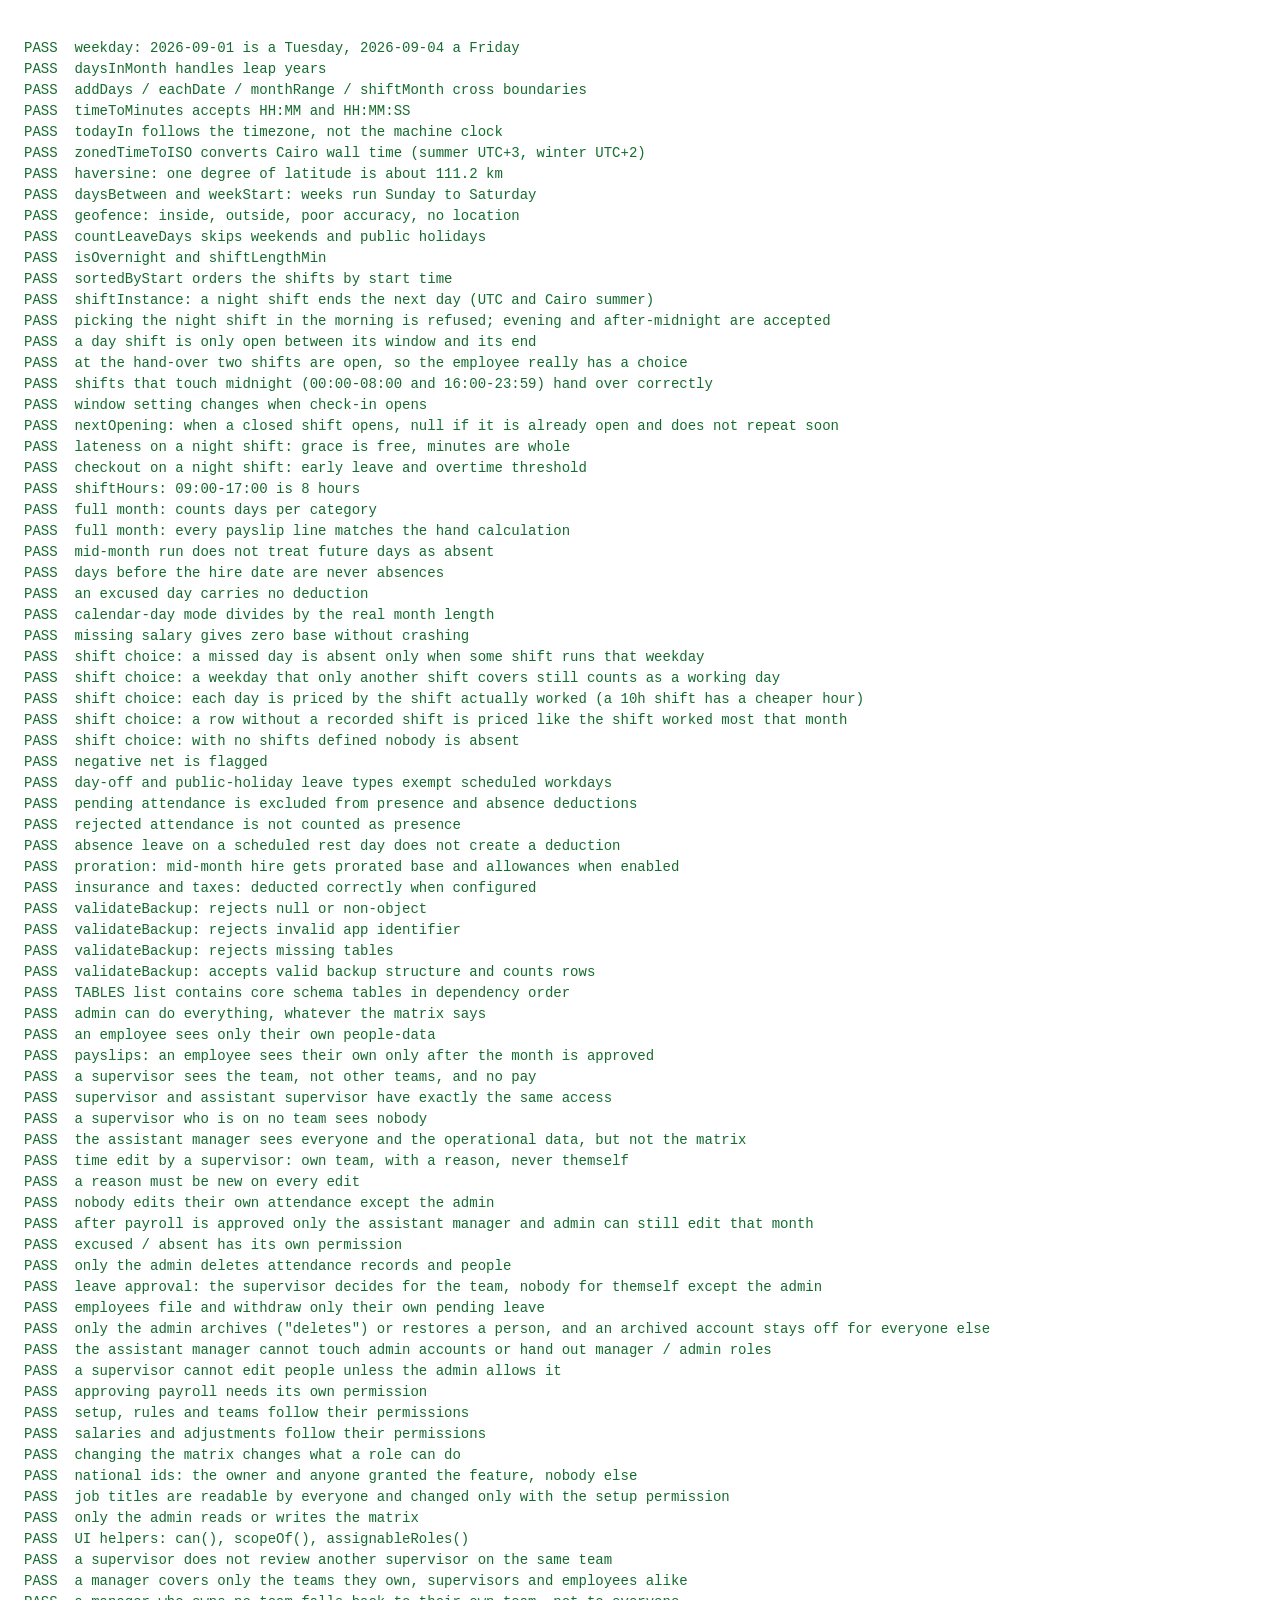
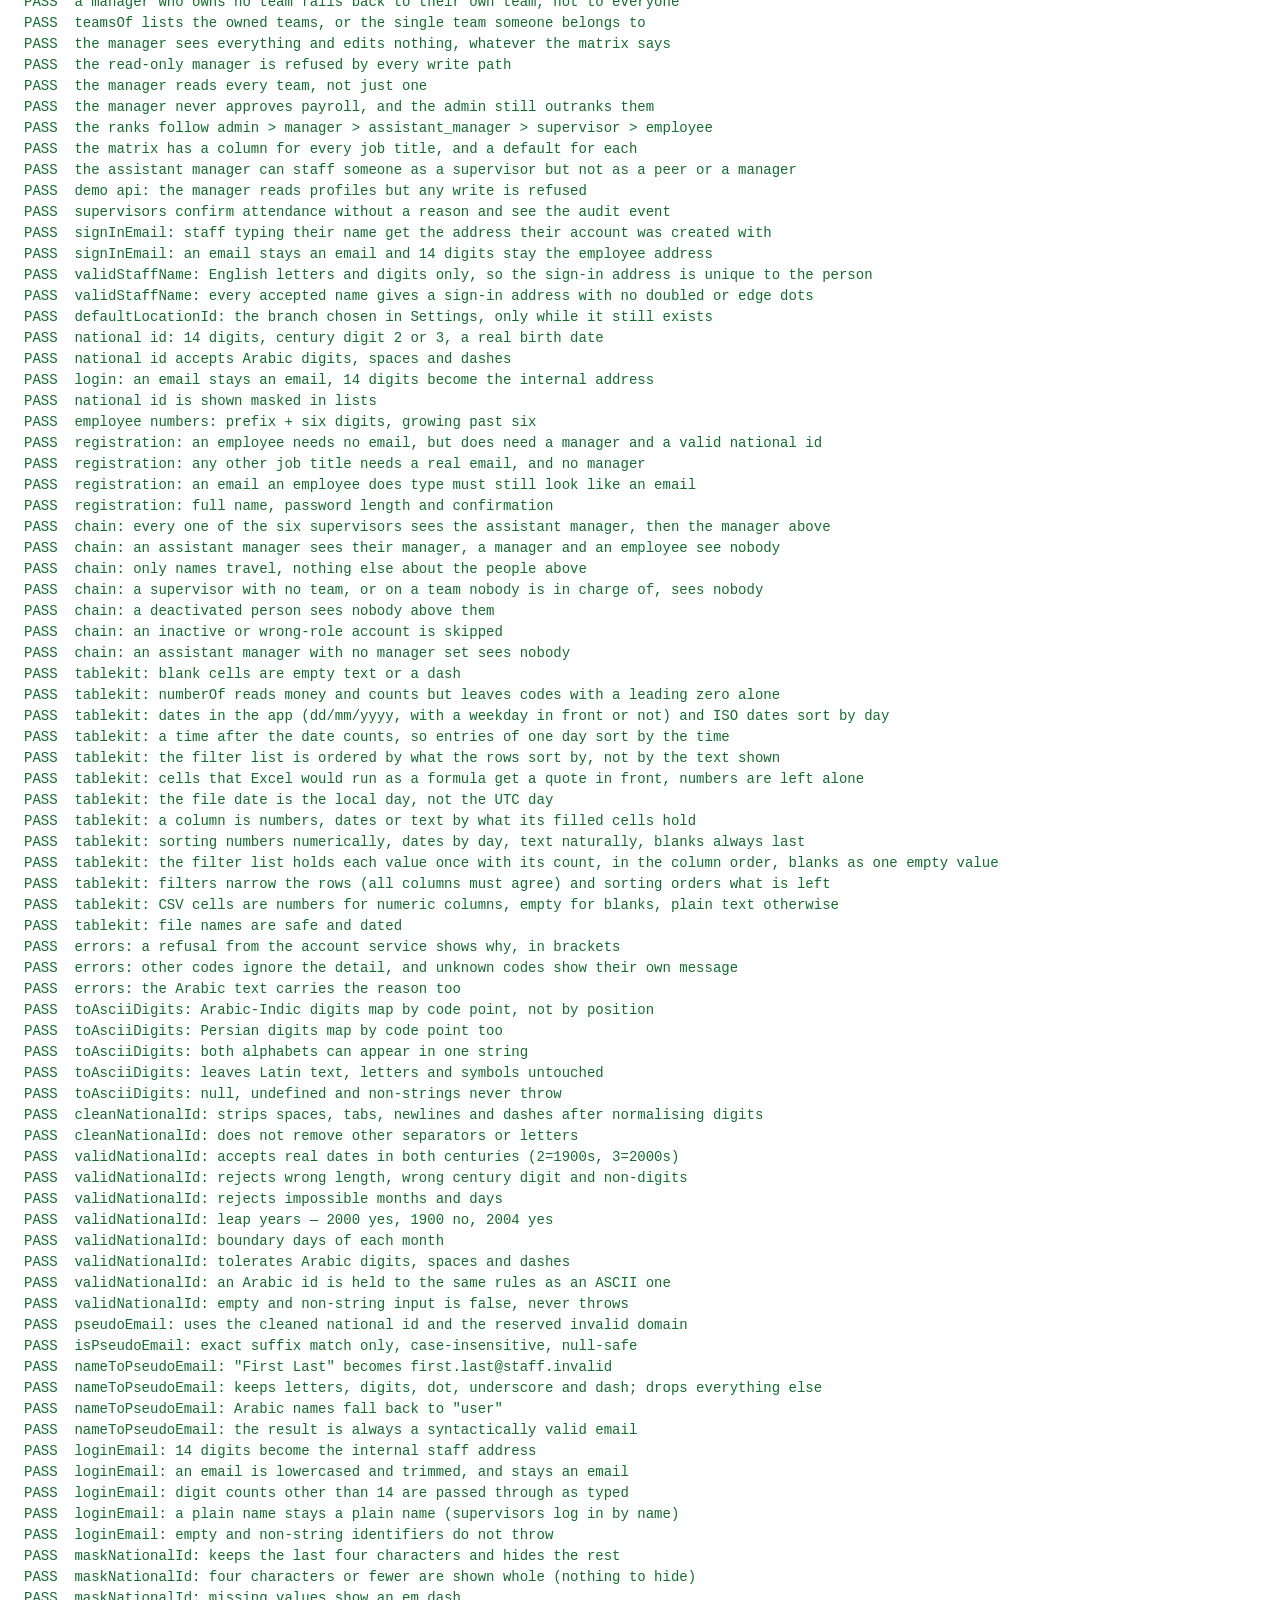
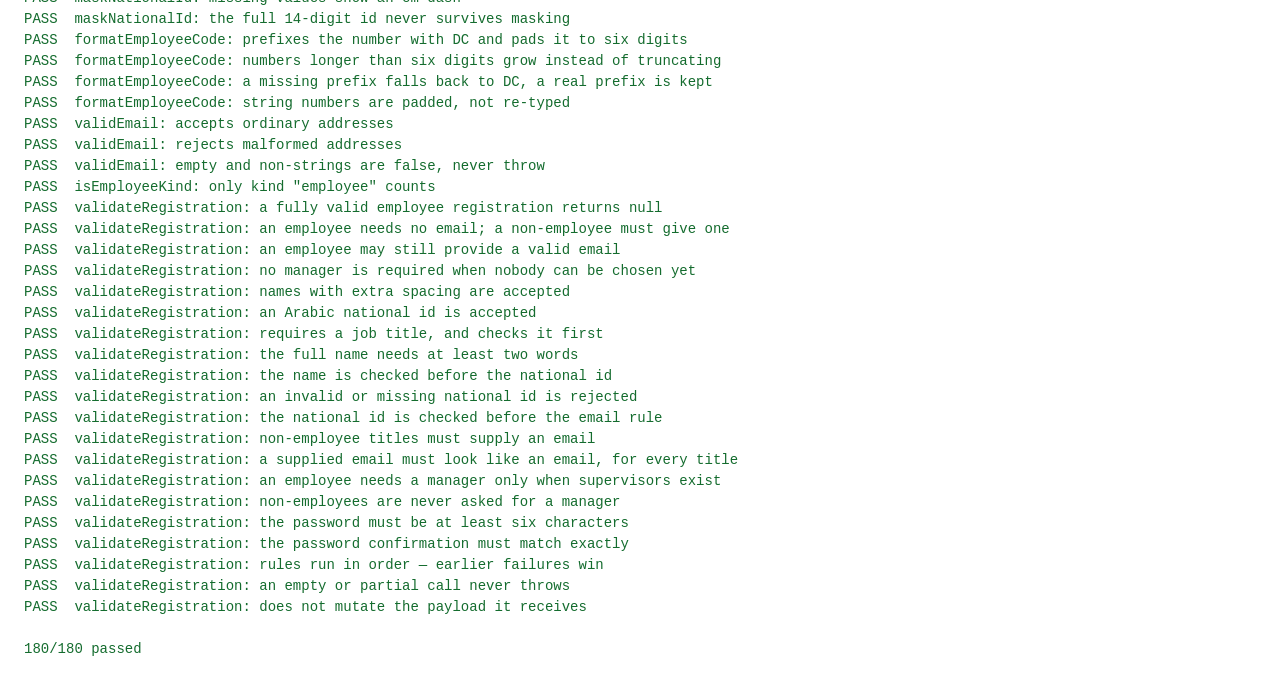
<file: tests/index.html>
<!doctype html>
<html lang="en" dir="ltr">
<head>
  <meta charset="utf-8">
  <title>Tests</title>
  <style>body { font: 14px/1.5 Consolas, monospace; padding: 16px; }</style>
</head>
<body>
<p>Running...</p>
<script type="module">
  import { report } from './harness.js';
  await import('./lib.test.js');
  await import('./shifts.test.js');
  await import('./payroll.test.js');
  await import('./backup.test.js');
  await import('./access.test.js');
  await import('./attendance-verification.test.js');
  await import('./registration.test.js');
  await import('./hierarchy.test.js');
  await import('./tablekit.test.js');
  await import('./errors.test.js');
  await import('./lib-registration.test.js');
  report();
</script>
</body>
</html>
</file>
